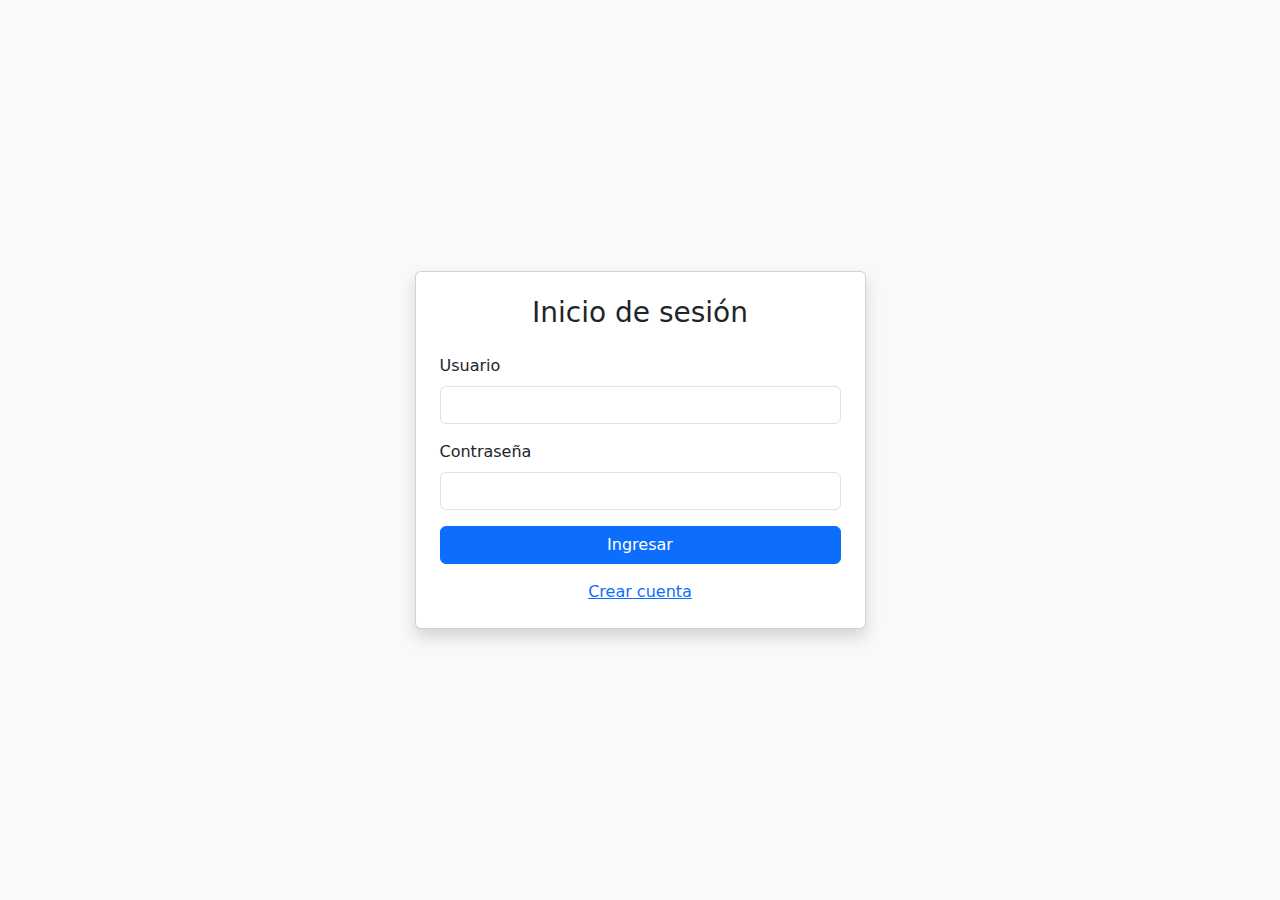
<file: index.html>
<!DOCTYPE html>
<html lang="es">
<head>
    <meta charset="UTF-8">
    <title>Inicio de sesión - POS</title>
    <link href="https://cdn.jsdelivr.net/npm/bootstrap@5.3.0/dist/css/bootstrap.min.css" rel="stylesheet">
</head>

<body class="bg-light d-flex align-items-center" style="height:100vh;">

<div class="container">
    <div class="row justify-content-center">
        <div class="col-md-5">
            <div class="card shadow p-4">
                <h3 class="text-center mb-4">Inicio de sesión</h3>

                <form action="menu.html">
                    <div class="mb-3">
                        <label class="form-label">Usuario</label>
                        <input type="text" class="form-control" required>
                    </div>

                    <div class="mb-3">
                        <label class="form-label">Contraseña</label>
                        <input type="password" class="form-control" required>
                    </div>

                    <div class="d-grid">
                        <button class="btn btn-primary">Ingresar</button>
                    </div>
                </form>

                <div class="text-center mt-3">
                    <a href="registro.html">Crear cuenta</a>
                </div>
            </div>
        </div>
    </div>
</div>

</body>
</html>
</file>
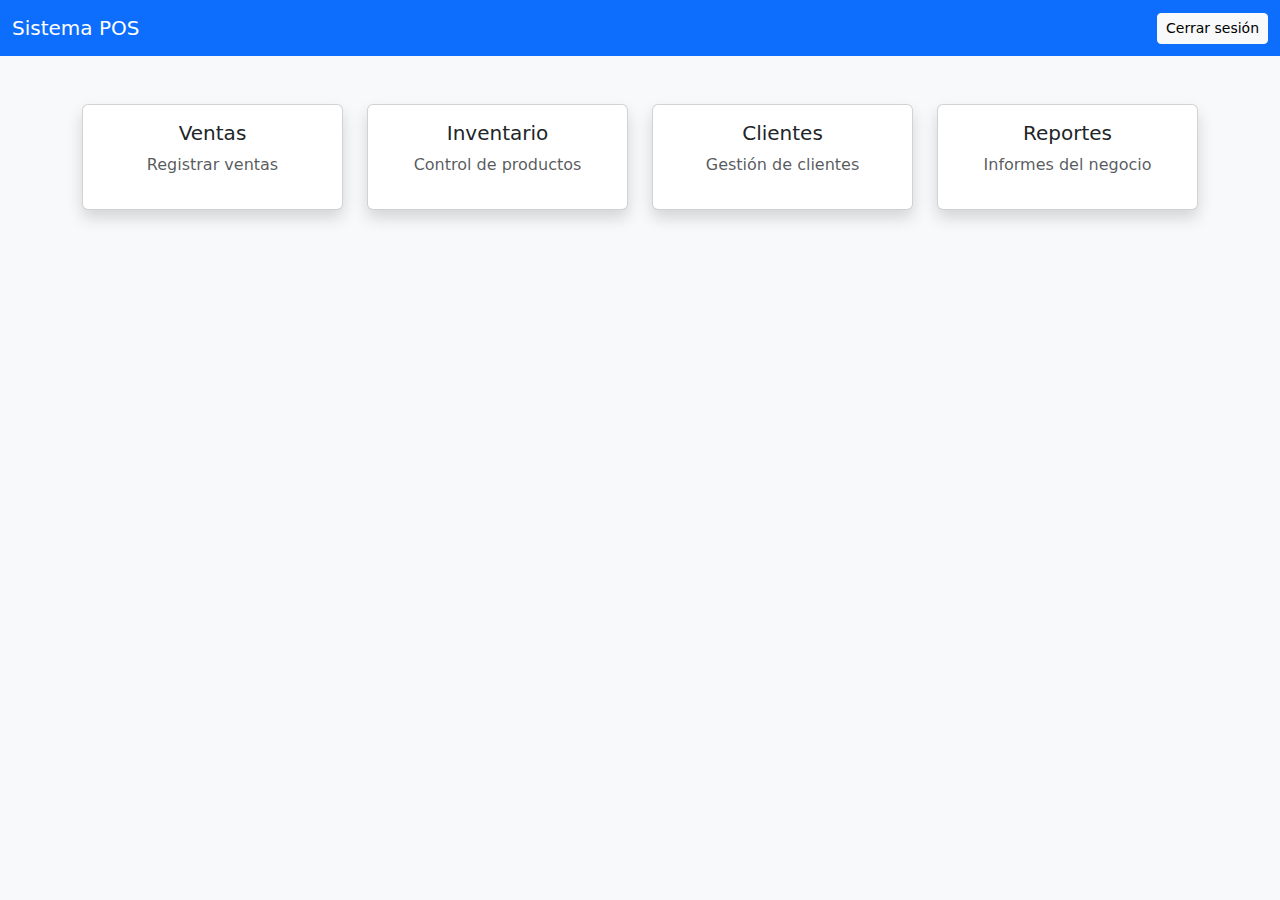
<file: menu.html>
<!DOCTYPE html>
<html lang="es">
<head>
    <meta charset="UTF-8">
    <title>Menú principal - POS</title>
    <link href="https://cdn.jsdelivr.net/npm/bootstrap@5.3.0/dist/css/bootstrap.min.css" rel="stylesheet">
</head>

<body class="bg-light">

<nav class="navbar navbar-dark bg-primary">
    <div class="container-fluid">
        <span class="navbar-brand">Sistema POS</span>
        <a href="index.html" class="btn btn-light btn-sm">Cerrar sesión</a>
    </div>
</nav>

<div class="container mt-5">
    <div class="row g-4">

        <div class="col-md-3">
            <a class="card text-center shadow text-decoration-none" href="#">
                <div class="card-body">
                    <h5>Ventas</h5>
                    <p class="text-muted">Registrar ventas</p>
                </div>
            </a>
        </div>

        <div class="col-md-3">
            <a class="card text-center shadow text-decoration-none" href="#">
                <div class="card-body">
                    <h5>Inventario</h5>
                    <p class="text-muted">Control de productos</p>
                </div>
            </a>
        </div>

        <div class="col-md-3">
            <a class="card text-center shadow text-decoration-none" href="#">
                <div class="card-body">
                    <h5>Clientes</h5>
                    <p class="text-muted">Gestión de clientes</p>
                </div>
            </a>
        </div>

        <div class="col-md-3">
            <a class="card text-center shadow text-decoration-none" href="#">
                <div class="card-body">
                    <h5>Reportes</h5>
                    <p class="text-muted">Informes del negocio</p>
                </div>
            </a>
        </div>

    </div>
</div>

</body>
</html>
</file>
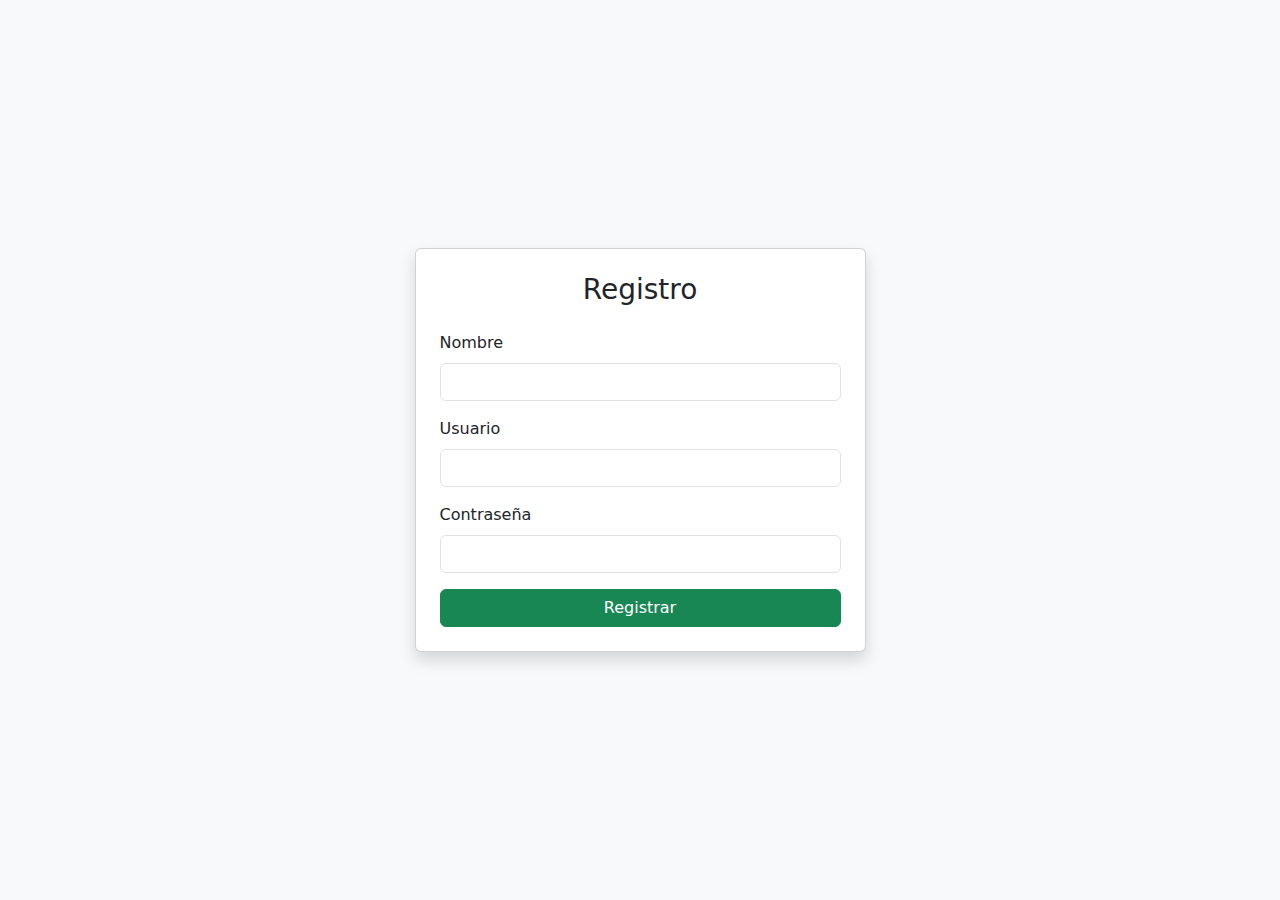
<file: registro.html>
<!DOCTYPE html>
<html lang="es">
<head>
    <meta charset="UTF-8">
    <title>Registro de usuario</title>
    <link href="https://cdn.jsdelivr.net/npm/bootstrap@5.3.0/dist/css/bootstrap.min.css" rel="stylesheet">
</head>

<body class="bg-light d-flex align-items-center" style="height:100vh;">

<div class="container">
    <div class="row justify-content-center">
        <div class="col-md-5">
            <div class="card shadow p-4">
                <h3 class="text-center mb-4">Registro</h3>

                <form action="index.html">
                    <div class="mb-3">
                        <label class="form-label">Nombre</label>
                        <input type="text" class="form-control">
                    </div>

                    <div class="mb-3">
                        <label class="form-label">Usuario</label>
                        <input type="text" class="form-control">
                    </div>

                    <div class="mb-3">
                        <label class="form-label">Contraseña</label>
                        <input type="password" class="form-control">
                    </div>

                    <div class="d-grid">
                        <button class="btn btn-success">Registrar</button>
                    </div>
                </form>
            </div>
        </div>
    </div>
</div>

</body>
</html>
</file>
